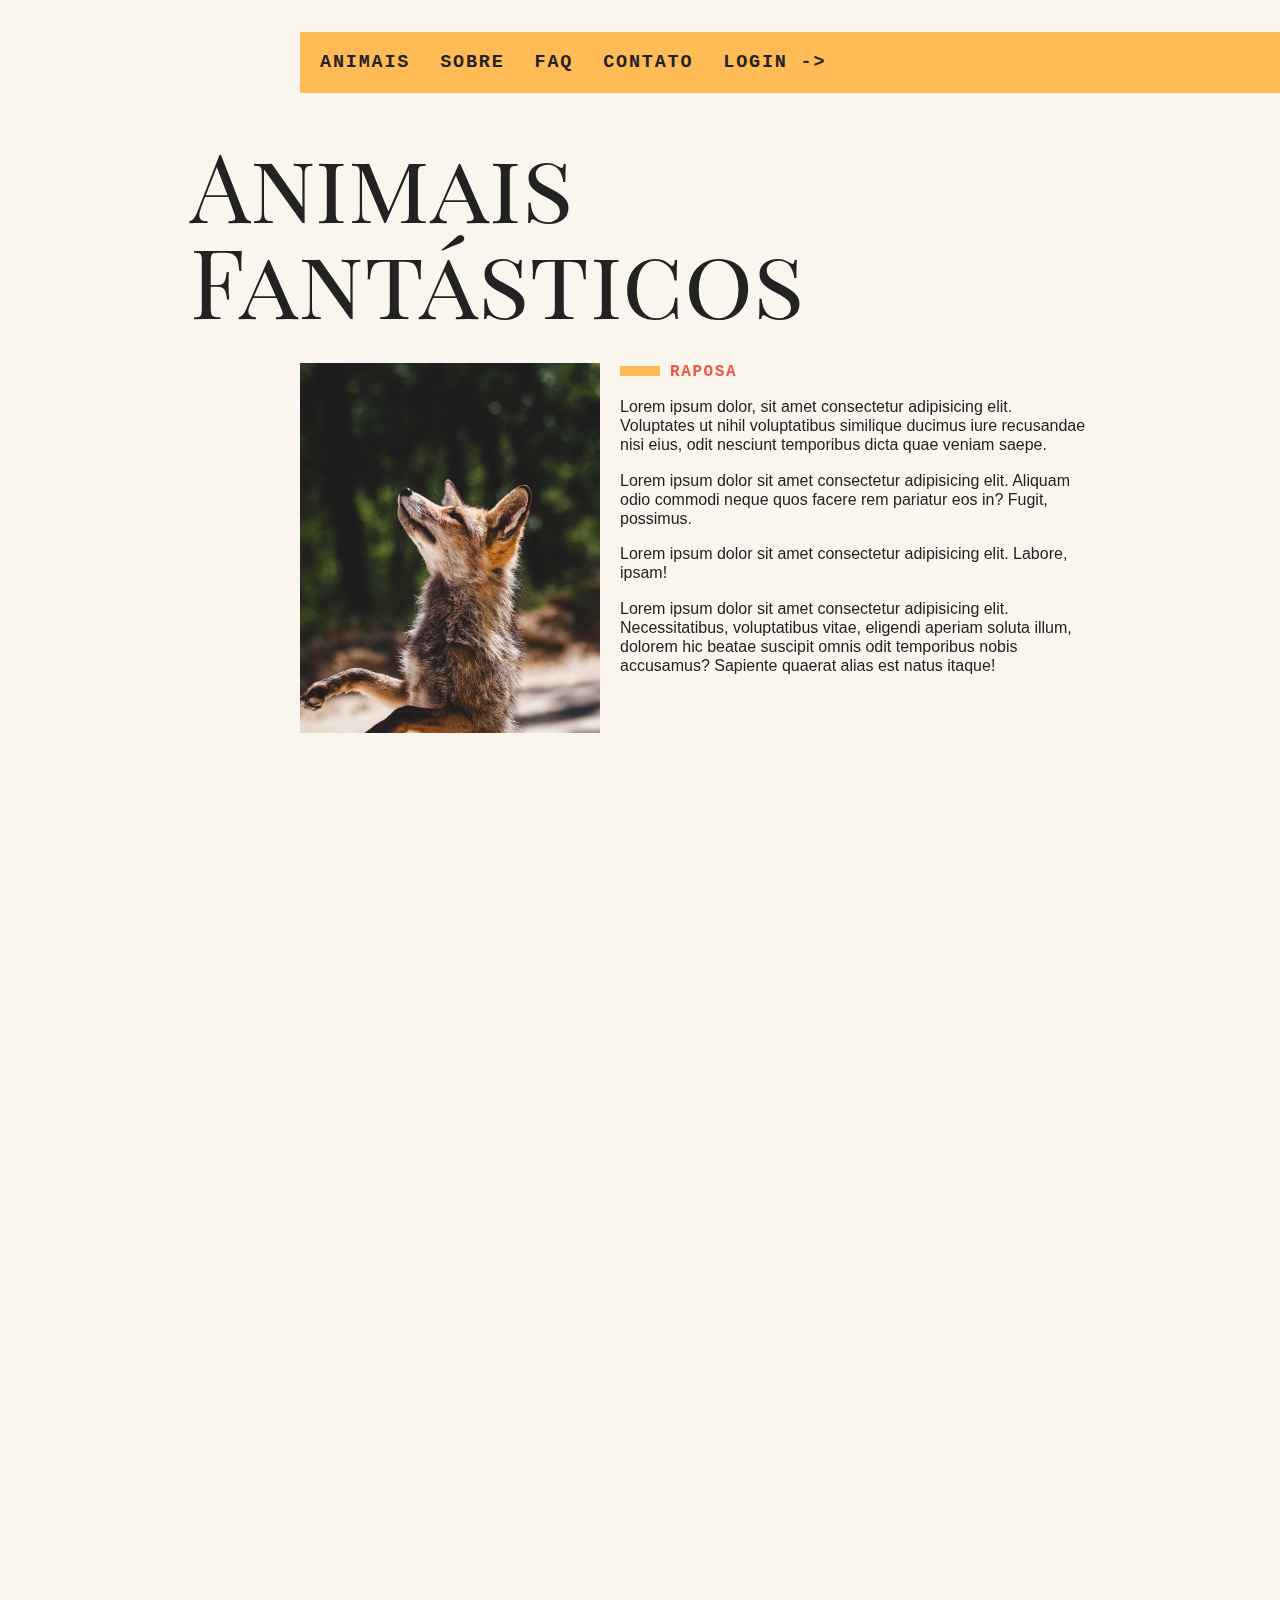
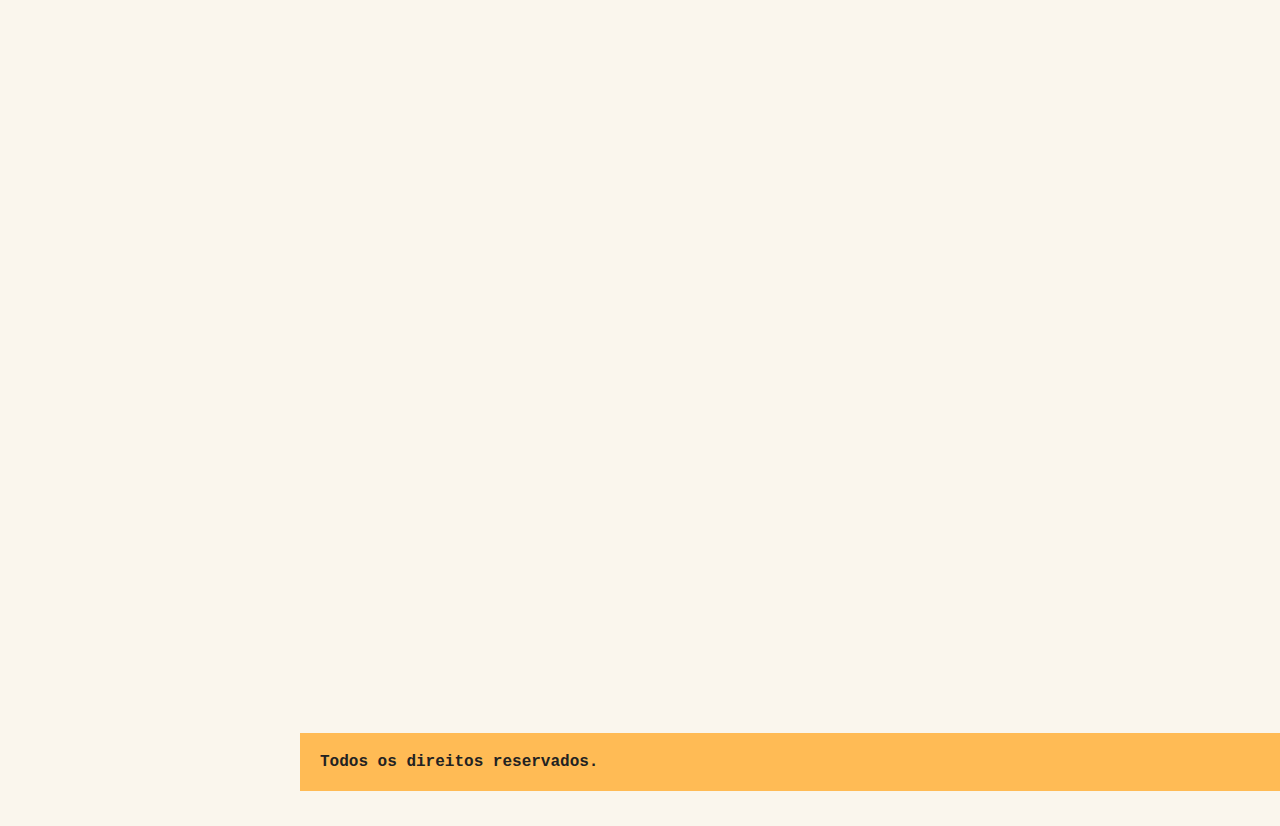
<file: index.html>
<!DOCTYPE html>
<html lang="en">
  <head>
    <meta charset="UTF-8" />
    <meta http-equiv="X-UA-Compatible" content="IE=edge" />
    <meta name="viewport" content="width=device-width, initial-scale=1.0" />
    <link rel="preconnect" href="https://fonts.googleapis.com" />
    <link rel="preconnect" href="https://fonts.gstatic.com" crossorigin />
    <link
      href="https://fonts.googleapis.com/css2?family=Playfair+Display+SC&display=swap"
      rel="stylesheet"
    />
    <link rel="stylesheet" href="css/style.css" />
    <script>
      document.documentElement.className += " js";
    </script>
    <title>Animais Fantásticos</title>
  </head>
  <body>
    <div class="grid-container">
      <nav class="menu" data-menu="suave">
        <button data-menu="button" aria-expanded="false" aria-controls="menu">Menu</button>
        <ul data-menu="list" id="menu">
          <li><a href="#animais">Animais</a></li>
          <li data-dropdown>
            <a href="sobre.html">Sobre</a>
            <ul class="dropdown-menu">
              <li><a href="empresa.html">Empresa</a></li>
              <li><a href="equipe.html">Equipe</a></li>
              <li><a href="socios.html">Sócios</a></li>
              <li><a href="investidores.html">Investidores</a></li>
            </ul>
          </li>
          <li><a href="#faq">FAQ</a></li>
          <li><a href="#contato">Contato</a></li>
          <li><a data-modal="abrir" href="login.html">Login -></a></li>
        </ul>
      </nav>

      <section class="grid-section animais" data-anime="scroll" id="animais">
        <h1 class="titulo">Animais Fantásticos</h1>
        <ul class="animais-lista" data-tab="menu">
          <li>
            <img src="img/imagem1.jpg" alt="" />
          </li>
          <li>
            <img src="img/imagem2.jpg" alt="" />
          </li>
          <li>
            <img src="img/imagem3.jpg" alt="" />
          </li>
          <li>
            <img src="img/imagem4.jpg" alt="" />
          </li>
          <li>
            <img src="img/imagem5.jpg" alt="" />
          </li>
          <li>
            <img src="img/imagem6.jpg" alt="" />
          </li>
        </ul>
        <div class="animais-descricao" data-tab="content">
          <section data-anime="show-right">
            <h2>Raposa</h2>
            <p>
              Lorem ipsum dolor, sit amet consectetur adipisicing elit.
              Voluptates ut nihil voluptatibus similique ducimus iure recusandae
              nisi eius, odit nesciunt temporibus dicta quae veniam saepe.
            </p>
            <p>
              Lorem ipsum dolor sit amet consectetur adipisicing elit. Aliquam
              odio commodi neque quos facere rem pariatur eos in? Fugit,
              possimus.
            </p>
            <p>
              Lorem ipsum dolor sit amet consectetur adipisicing elit. Labore,
              ipsam!
            </p>
            <p>
              Lorem ipsum dolor sit amet consectetur adipisicing elit.
              Necessitatibus, voluptatibus vitae, eligendi aperiam soluta illum,
              dolorem hic beatae suscipit omnis odit temporibus nobis accusamus?
              Sapiente quaerat alias est natus itaque!
            </p>
          </section>
          <section data-anime="show-right">
            <h2>Esquilo</h2>
            <p>
              Lorem ipsum dolor, sit amet consectetur adipisicing elit.
              Voluptates ut nihil voluptatibus similique ducimus iure recusandae
              nisi eius, odit nesciunt temporibus dicta quae veniam saepe.
            </p>
            <p>
              Lorem ipsum dolor sit amet consectetur adipisicing elit. Labore,
              ipsam!
            </p>
            <p>
              Lorem ipsum dolor, sit amet consectetur adipisicing elit.
              Blanditiis voluptate, quaerat voluptates quod ex non at omnis ipsa
              hic dolore cum facere sed earum ea, optio corrupti nesciunt
              asperiores accusamus.
            </p>
            <p>
              Lorem ipsum dolor sit amet consectetur adipisicing elit.
              Necessitatibus, voluptatibus vitae, eligendi aperiam soluta illum,
              dolorem hic beatae suscipit omnis odit temporibus nobis accusamus?
              Sapiente quaerat alias est natus itaque!
            </p>
          </section>
          <section data-anime="show-right">
            <h2>Urso</h2>
            <p>
              Lorem ipsum dolor sit amet consectetur adipisicing elit. Ducimus
              repellendus aut, obcaecati rerum saepe commodi voluptatibus modi
              illo animi facere!
            </p>
            <p>
              Lorem ipsum dolor, sit amet consectetur adipisicing elit.
              Voluptates ut nihil voluptatibus similique ducimus iure recusandae
              nisi eius, odit nesciunt temporibus dicta quae veniam saepe.
            </p>
            <p>
              Lorem ipsum dolor sit amet consectetur adipisicing elit. Labore,
              ipsam!
            </p>
            <p>
              Lorem ipsum dolor sit amet consectetur adipisicing elit.
              Necessitatibus, voluptatibus vitae, eligendi aperiam soluta illum,
              dolorem hic beatae suscipit omnis odit temporibus nobis accusamus?
              Sapiente quaerat alias est natus itaque!
            </p>
          </section>
          <section data-anime="show-down">
            <h2>Lobo</h2>
            <p>
              Lorem ipsum dolor, sit amet consectetur adipisicing elit.
              Voluptates ut nihil voluptatibus similique ducimus iure recusandae
              nisi eius, odit nesciunt temporibus dicta quae veniam saepe.
            </p>
            <p>
              Lorem ipsum dolor sit amet consectetur adipisicing elit. Labore,
              ipsam!
            </p>
            <p>
              Lorem ipsum dolor sit amet consectetur, adipisicing elit.
              Consectetur iusto nulla repellat ex dolores accusamus eos mollitia
              facilis expedita itaque voluptatum quaerat sapiente molestias
              ipsum corporis veritatis dicta, soluta possimus reiciendis,
              aliquid culpa? Voluptates iure illum suscipit eaque error harum.
            </p>
            <p>
              Lorem ipsum dolor sit amet consectetur adipisicing elit.
              Necessitatibus, voluptatibus vitae, eligendi aperiam soluta illum,
              dolorem hic beatae suscipit omnis odit temporibus nobis accusamus?
              Sapiente quaerat alias est natus itaque!
            </p>
          </section>
          <section data-anime="show-down">
            <h2>Macaco</h2>
            <p>
              Lorem ipsum dolor, sit amet consectetur adipisicing elit.
              Voluptates ut nihil voluptatibus similique ducimus iure recusandae
              nisi eius, odit nesciunt temporibus dicta quae veniam saepe.
            </p>
            <p>
              Lorem ipsum dolor sit amet consectetur adipisicing elit.
              Cupiditate sequi totam rem dignissimos quod suscipit!
            </p>
            <p>
              Lorem ipsum dolor sit amet consectetur adipisicing elit. Labore,
              ipsam!
            </p>
            <p>
              Lorem ipsum dolor sit amet consectetur adipisicing elit.
              Necessitatibus, voluptatibus vitae, eligendi aperiam soluta illum,
              dolorem hic beatae suscipit omnis odit temporibus nobis accusamus?
              Sapiente quaerat alias est natus itaque!
            </p>
          </section>
          <section data-anime="show-down">
            <h2>Leão</h2>
            <p>
              Lorem ipsum dolor, sit amet consectetur adipisicing elit. Quasi
              minus praesentium, sint pariatur eos sit accusantium blanditiis
              voluptatibus, nihil deserunt labore velit consequatur obcaecati
              non maiores quae in cupiditate repudiandae.
            </p>
            <p>
              Lorem ipsum dolor, sit amet consectetur adipisicing elit.
              Voluptates ut nihil voluptatibus similique ducimus iure recusandae
              nisi eius, odit nesciunt temporibus dicta quae veniam saepe.
            </p>
            <p>
              Lorem ipsum dolor sit amet consectetur adipisicing elit. Labore,
              ipsam!
            </p>
            <p>
              Lorem ipsum dolor sit amet consectetur adipisicing elit.
              Necessitatibus, voluptatibus vitae, eligendi aperiam soluta illum,
              dolorem hic beatae suscipit omnis odit temporibus nobis accusamus?
              Sapiente quaerat alias est natus itaque!
            </p>
          </section>
        </div>
      </section>

      <section class="grid-section faq" data-anime="scroll" id="faq">
        <h1 class="titulo">FAQ</h1>
        <dl class="faq-lista" data-anime="accordion">
          <dt>Qual a idade dos animais?</dt>
          <dd>
            Lorem ipsum dolor sit amet consectetur adipisicing elit. Tenetur
            ratione nulla eos amet quasi quidem reiciendis rerum cumque
            voluptatum dolorem suscipit nemo sed nostrum vitae asperiores,
            doloribus, doloremque incidunt impedit deserunt adipisci, qui totam
            molestias quam. Aliquid, nulla earum inventore, ipsam, facere
            delectus deleniti porro exercitationem nesciunt illum ex dolorem?
          </dd>
          <dt>Eles são fantásticos?</dt>
          <dd>
            Lorem ipsum dolor sit amet, consectetur adipisicing elit. Natus
            maxime, explicabo inventore nemo nulla sint eaque ipsa nihil
            sapiente magni minus animi perferendis harum numquam laborum beatae
            odit libero et recusandae consectetur assumenda ratione deleniti
            amet. Quae aliquam rem exercitationem architecto illo consequatur
            mollitia at id in minus, debitis odit sequi eligendi expedita,
            quisquam ad impedit? Tempora, facilis! Perferendis, cum!
          </dd>
          <dt>Qual a diferença?</dt>
          <dd>
            Lorem ipsum dolor sit amet consectetur adipisicing elit. Distinctio
            earum eum doloribus explicabo ad sint modi totam provident alias
            officia laboriosam magnam aperiam architecto maiores aliquid, at
            consequatur, iste in. Magnam asperiores aliquam alias mollitia.
          </dd>
          <dt>Como proteger?</dt>
          <dd>
            Lorem ipsum dolor, sit amet consectetur adipisicing elit. Sunt
            maiores placeat mollitia eius necessitatibus odio libero culpa
            similique iste repellat, officia consectetur tempore quis. Molestias
            sequi voluptatibus tempore, provident atque alias ab labore ipsum
            veniam. Architecto cupiditate sequi iusto, minima aut eum rem
            reiciendis laborum ullam id eligendi aperiam! Tempore voluptatem
            ipsam facilis obcaecati, doloribus dicta modi quod repellendus iure.
          </dd>
        </dl>
      </section>

      <section class="grid-section numeros" data-anime="scroll">
        <h1 class="titulo">Números</h1>
        <div class="numeros-grid">
          <!-- Carregado dinamicamente pelo JS -->
        </div>
      </section>

      <section class="grid-section contato" data-anime="scroll" id="contato">
        <h1 class="titulo">Contato</h1>
        <div class="mapa" data-tooltip aria-label="Endereço próximo ao estacionamento">
          <img src="img/mapa.png" alt="" />
        </div>
        <ul class="dados">
          <li>mateusleiros@gmail.com</li>
          <li>+55 (21) 99999-9999</li>
          <li>Rua blabla, nº 0</li>
          <li>Rio de Janeiro, RJ</li>
          <li>Doe <span class="btc-preco">0</span> bitcoin para nos ajudar</li>
          <li data-semana="1,2,3,4,5" data-horario="8,18">Seg à Sex das 8 às 18</li>
        </ul>
      </section>

      <footer class="copy">
        <p>Todos os direitos reservados.</p>
      </footer>
    </div>

    <section class="modal-container" data-modal="container">
      <div class="modal">
        <button data-modal="fechar" class="fechar">X</button>
        <form action="">
          <label for="email">Email</label>
          <input type="text" for="email" id="email" />
          <label for="senha">Senha</label>
          <input type="password" for="senha" id="senha" />
          <button type="submit">Entrar</button>
        </form>
      </div>
    </section>

    <script type="module" src="js/script.js"></script>
  </body>
</html>
</file>
<file: css/style.css>
@import "geral.css";
@import "modal.css";
@import "tooltip.css";
@import "dropdown-menu.css";
@import "menu-mobile.css";
@import "numeros.css";
</file>
